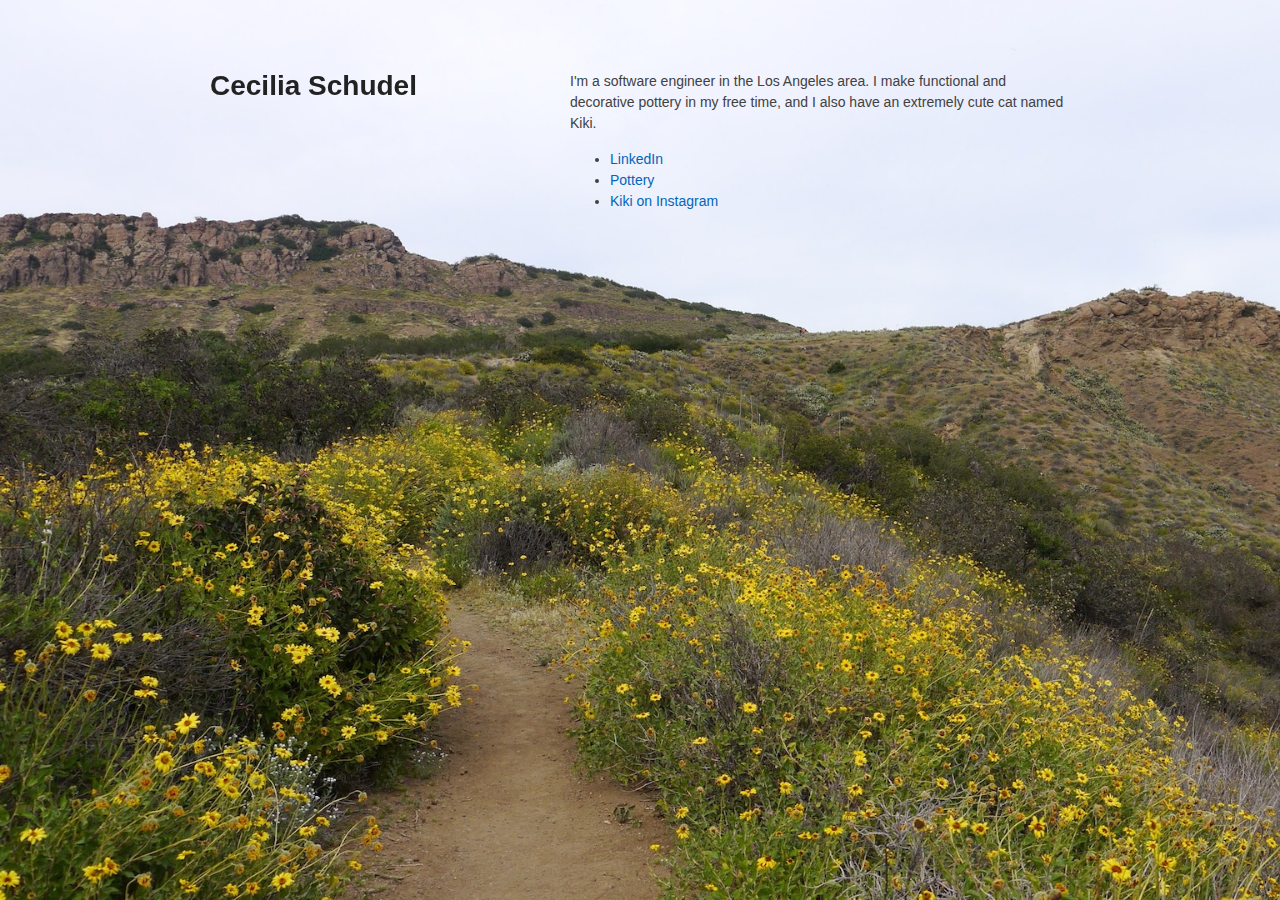
<file: index.html>
<!doctype html>
<html>
  <head>
    <meta charset="utf-8">
    <meta http-equiv="X-UA-Compatible" content="chrome=1">
    <title>Cecilia Schudel</title>

    <link rel="stylesheet" href="stylesheets/styles.css">
    <meta name="viewport" content="width=device-width">
    <!--[if lt IE 9]>
    <script src="//html5shiv.googlecode.com/svn/trunk/html5.js"></script>
    <![endif]-->
  </head>
  <body>
    <div class="background">
      <div class="content">
        <header>
          <h1>Cecilia Schudel</h1>
        </header>
        <section>
          <p>
            I'm a software engineer in the Los Angeles area. I make functional and decorative pottery in my free time, and I also have an extremely cute cat named Kiki.
          </p>
          <ul>
            <li><a href="http://www.linkedin.com/in/cmschudel">LinkedIn</a></li>
            <li><a href="https://drive.google.com/drive/folders/0B58UBdS465A_QlRnV0V1MFAzYzQ?resourcekey=0-k2uiCb64IIKjgqfZVNzNiw">Pottery</a></li>
            <li><a href="https://www.instagram.com/kiki_lightning_paws/">Kiki on Instagram</a></li>
          </ul>
        </section>
      </div>
    </div>
    <script src="javascript/scale.fix.js"></script>
  </body>
</html>
</file>
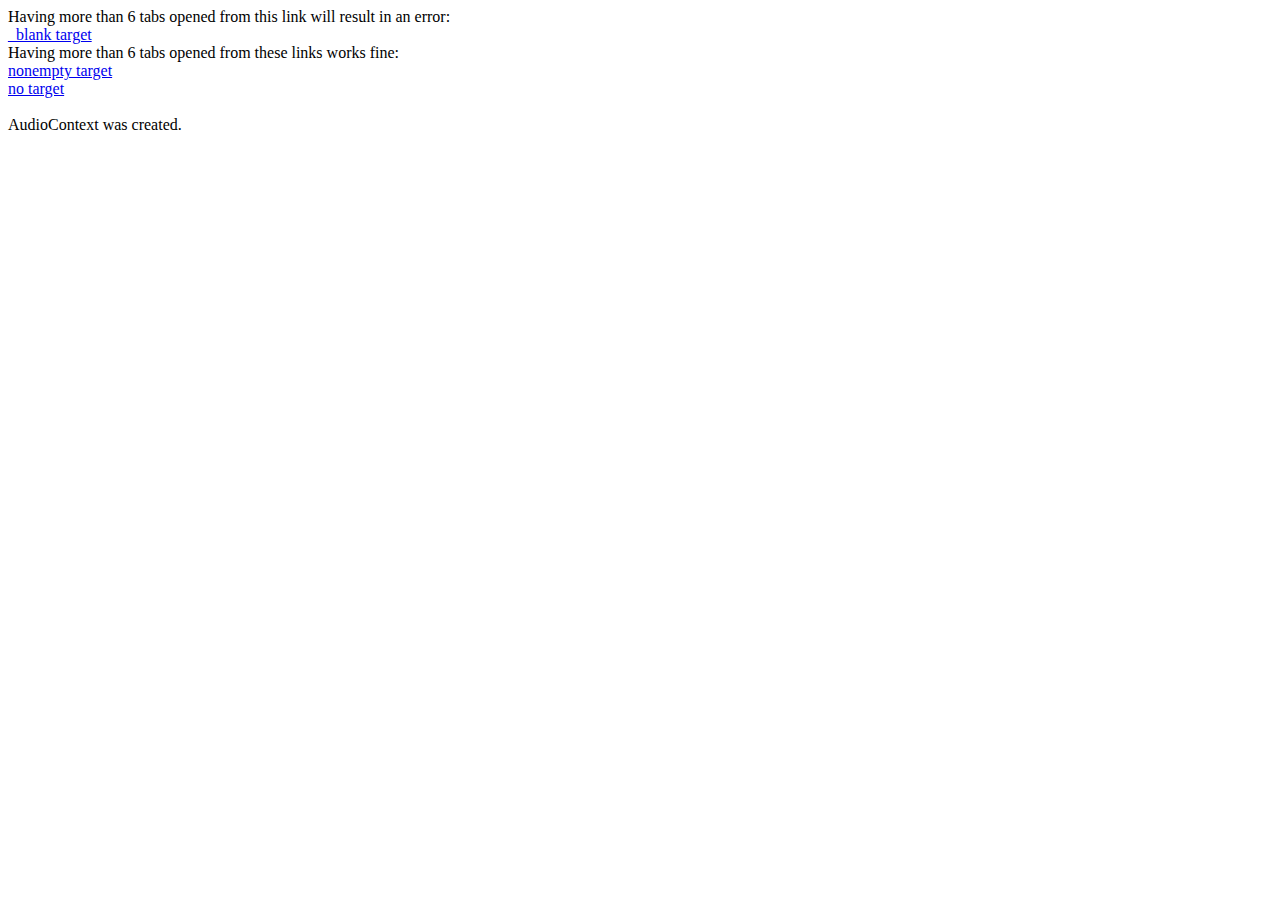
<file: chrome-audioctx-example.html>
<!DOCTYPE HTML>
<html>
<head>
<title>Example</title>
</head>
<body>
  Having more than 6 tabs opened from this link will result in an error:<br/>
  <a href="#" target="_blank" title="_blank target">_blank target</a><br/>
  Having more than 6 tabs opened from these links works fine:<br/>
  <a href="#" target="something" title="nonempty target">nonempty target</a><br/>
  <a href="#" title="no target">no target</a><br/> <br/>
</body>
<script>
  try {
    new AudioContext();
    document.write('AudioContext was created.');
  } catch(err) {
    document.write('Error creating AudioContext:' + err.toString());
  }
</script>
</html>
</file>
<file: stylesheets/styles.css>
/* http://www.paulirish.com/2012/box-sizing-border-box-ftw/ */
html {box-sizing: border-box;}
*, *:before, *:after {box-sizing: inherit;}

body {
  background-color: #fff;
  padding: 50px;
  font: 14px/1.5 "Helvetica Neue", Helvetica, Arial, sans-serif;
  color: #414141;
  font-weight: 400;
}

.background {
  background-image: url('P1040793f_2400x1600.jpg');
  background-size: cover;
  height: 100%;
  left: 0;
  overflow-y: scroll;
  padding: 4%;
  position: absolute;
  top: 0;
  width: 100%;
}

.content {
  margin: 0 auto;
  max-width: 900px;
  padding: 20px 20px;
  width: 100%;
}

h1 {
  color: #222;
  font-size: 28px;
  line-height: 1.1;
  margin: 0 0 15px;
}

p, ul, ol {
  margin: 0 0 15px;
}

a {
  color: #06b;
  text-decoration: none;
}

a:hover {
  color: #039;
}

header {
  width: 270px;
  float: left;
  position: fixed;
  -webkit-font-smoothing: subpixel-antialiased;
}

section {
  width: 500px;
  float: right;
}

@media print, screen and (max-width: 1920px) {
  div.background {
    background-image: url('P1040793f_1920x1080.jpg')
  }
}

@media print, screen and (max-width: 950px) {

  div.background {
    background-image: url('P1040793f_sm.JPG');
  }

  div.content {
    background: rgba(255, 255, 255, 0.75);
    border-radius: 3px;
    margin: 0;
    overflow: hidden;
    width: auto;
  }

  header, section {
    float: none;
    position: static;
    width: auto;
  }

  header {
    padding-right: 320px;
  }

  section {
    padding: 15px 0 0;
  }
}

@media print, screen and (max-width: 720px) {
  body {
    word-wrap: break-word;
  }

  header {
    padding: 0;
  }

  body {
    padding: 15px;
  }
}
</file>
